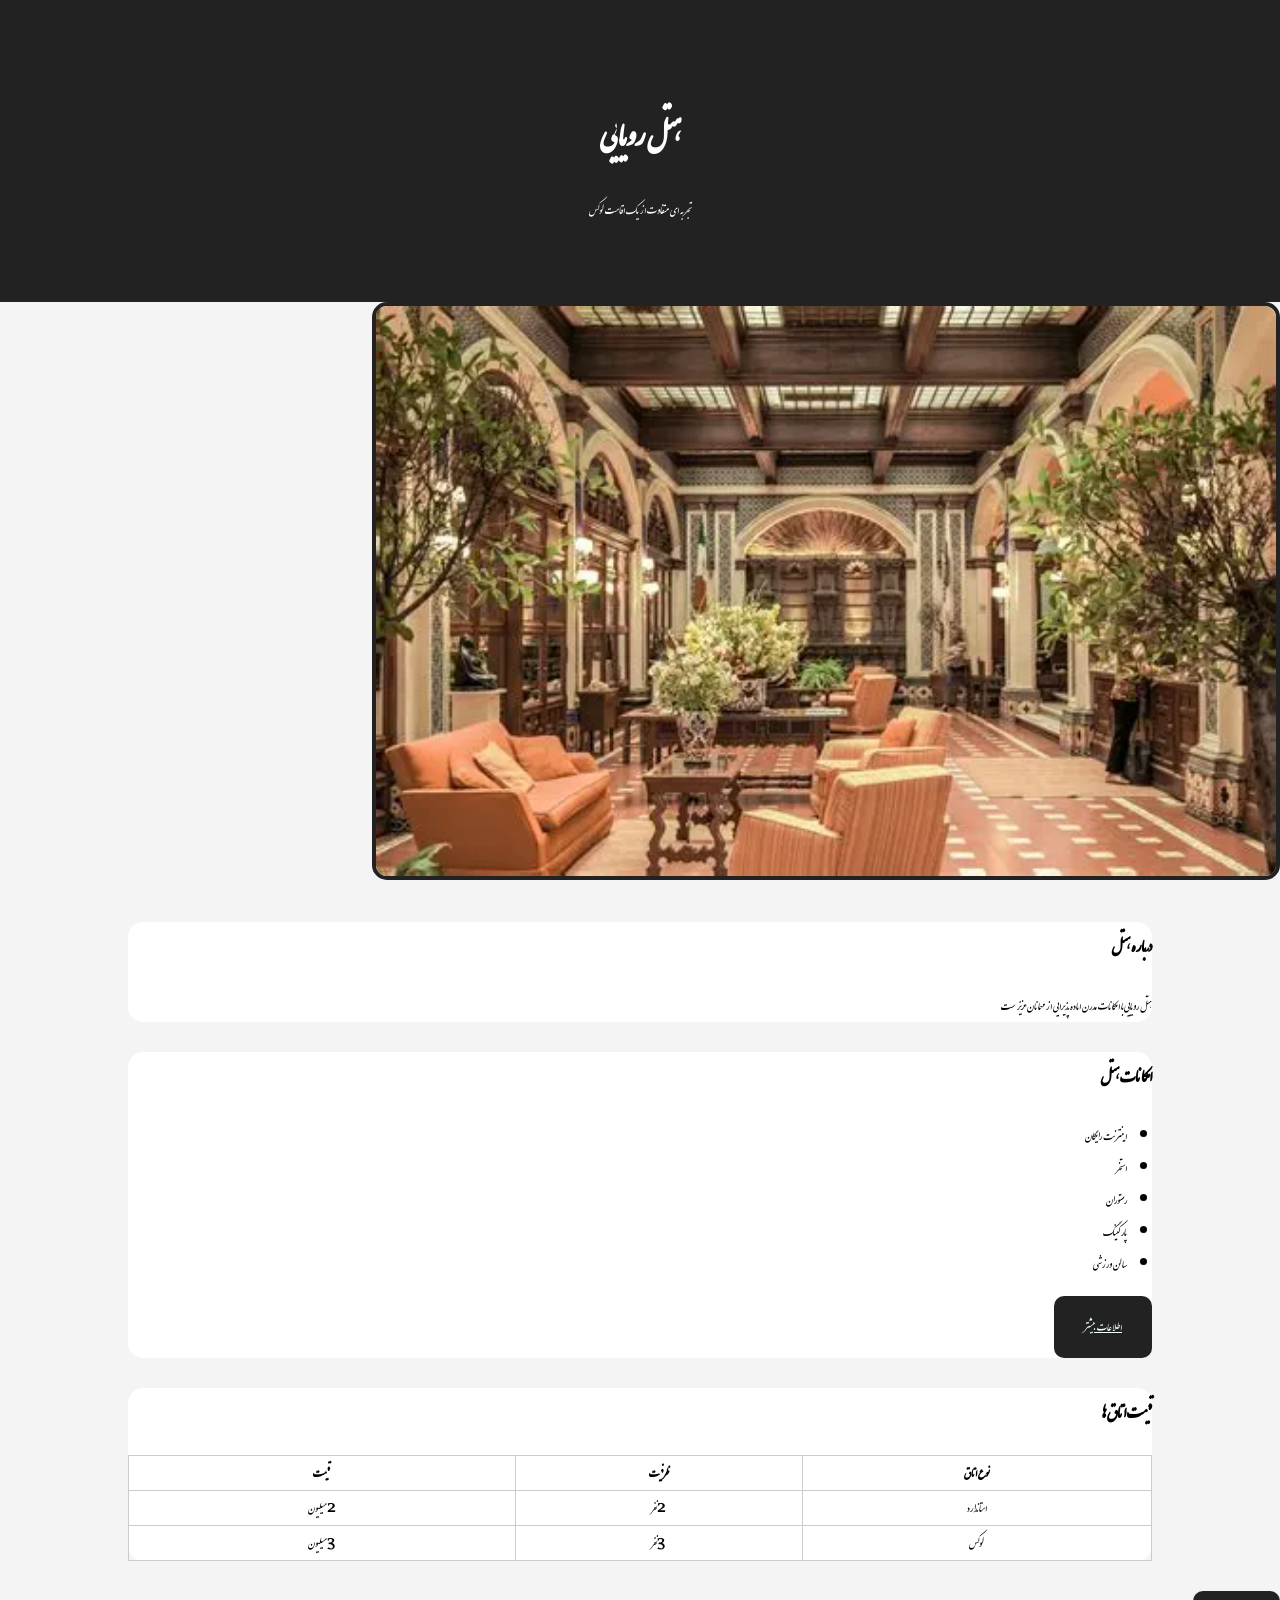
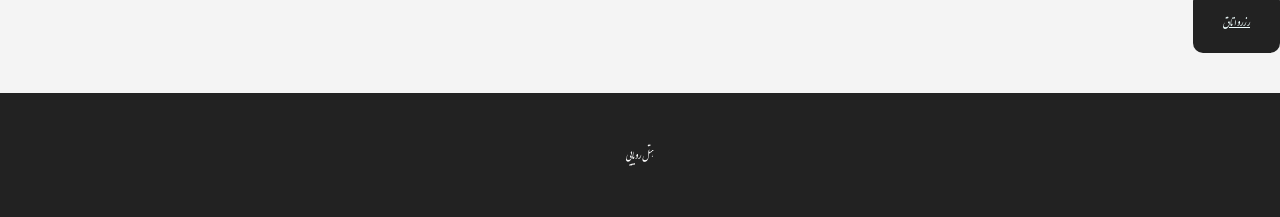
<file: index.html>
<!DOCTYPE html>
<html lang="fa" dir="rtl">
<head>
    <meta charset="UTF-8">
    <meta name="viewport" content="width=device-width, initial-scale=1.0">
    <link rel="stylesheet" href="style.css">
    <title>هتل رویایی</title>
</head>
<body>
    <header>
        <h1>هتل رویایی</h1>
        <p>تجربه ای متفاوت از یک اقامت لوکس</p>
    </header>
    <div>
        <img src="images/OIP (1).webp" alt="نمای هتل فوق لوکس">
    </div>

    <section class="se">

        <h2>درباره هتل</h2>

        <p>
            هتل رویایی با امکانات مدرن اماده پذیرایی از مهمانان عزیز ست
        </p>
    </section>
    <section class="se">
        <h2>امکانات هتل</h2>

        <ul>
            <li>اینترنت رایگان</li>
            <li>استخر</li>
            <li>رستوران</li>
            <li>پارکینگ</li>
            <li>سالن ورزشی</li>
        </ul>

        <a href="hotel.html" class="btn">اطلاعات بیشتر</a>
    </section>
    <div class="se">
        <h2>قیمت اتاق ها</h2>

        <table>
            <tr>
                <th>نوع اتاق</th>
                <th>ظرفیت</th>
                <th>قیمت</th>
            </tr>

            <tr>
                <td>استاندارد</td>
                <td>2نفر</td>
                <td>2میلیون</td>
            </tr>      
            <tr>        
                <td>لوکس</td>
                <td>3نفر</td>
                <td>3میلیون</td>
            </tr>  
        </table>
    </div>
    <a href="rezerv.html" class="btn">رزرو اتاق</a>

    <footer><p>هتل رویایی</p></footer>
</body>
</html>
</file>
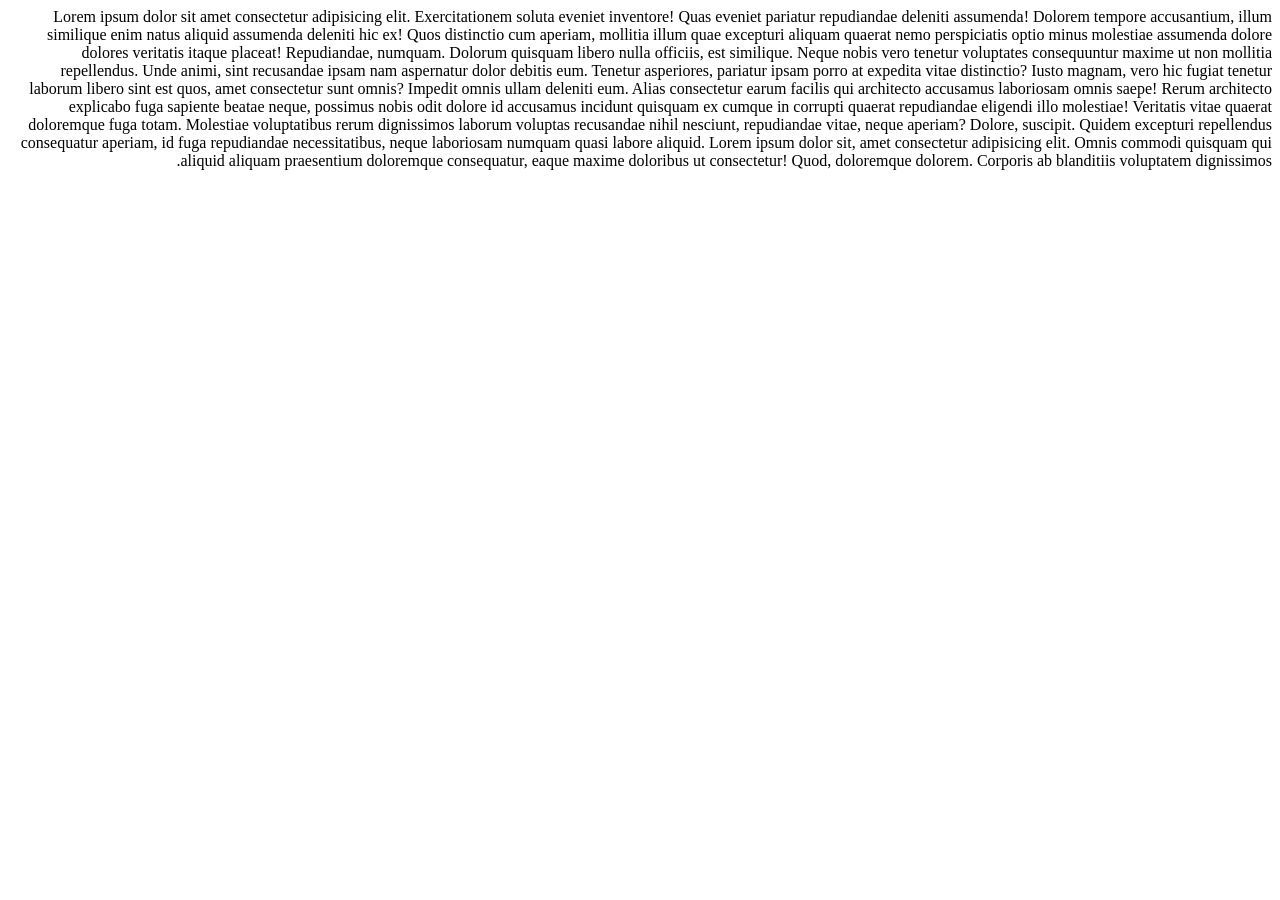
<file: hotel.html>
<!DOCTYPE html>
<html lang="fa" dir="rtl">
<head>
    <meta charset="UTF-8">
    <meta name="viewport" content="width=device-width, initial-scale=1.0">
    <title>هتل</title>
</head>
<body>
    <div>
        Lorem ipsum dolor sit amet consectetur adipisicing elit. Exercitationem soluta eveniet inventore! Quas eveniet pariatur repudiandae deleniti assumenda! Dolorem tempore accusantium, illum similique enim natus aliquid assumenda deleniti hic ex!
        Quos distinctio cum aperiam, mollitia illum quae excepturi aliquam quaerat nemo perspiciatis optio minus molestiae assumenda dolore dolores veritatis itaque placeat! Repudiandae, numquam. Dolorum quisquam libero nulla officiis, est similique.
        Neque nobis vero tenetur voluptates consequuntur maxime ut non mollitia repellendus. Unde animi, sint recusandae ipsam nam aspernatur dolor debitis eum. Tenetur asperiores, pariatur ipsam porro at expedita vitae distinctio?
        Iusto magnam, vero hic fugiat tenetur laborum libero sint est quos, amet consectetur sunt omnis? Impedit omnis ullam deleniti eum. Alias consectetur earum facilis qui architecto accusamus laboriosam omnis saepe!
        Rerum architecto explicabo fuga sapiente beatae neque, possimus nobis odit dolore id accusamus incidunt quisquam ex cumque in corrupti quaerat repudiandae eligendi illo molestiae! Veritatis vitae quaerat doloremque fuga totam.
        Molestiae voluptatibus rerum dignissimos laborum voluptas recusandae nihil nesciunt, repudiandae vitae, neque aperiam? Dolore, suscipit. Quidem excepturi repellendus consequatur aperiam, id fuga repudiandae necessitatibus, neque laboriosam numquam quasi labore aliquid.
        Lorem ipsum dolor sit, amet consectetur adipisicing elit. Omnis commodi quisquam qui aliquid aliquam praesentium doloremque consequatur, eaque maxime doloribus ut consectetur! Quod, doloremque dolorem. Corporis ab blanditiis voluptatem dignissimos.
    </div>
</body>
</html>
</file>
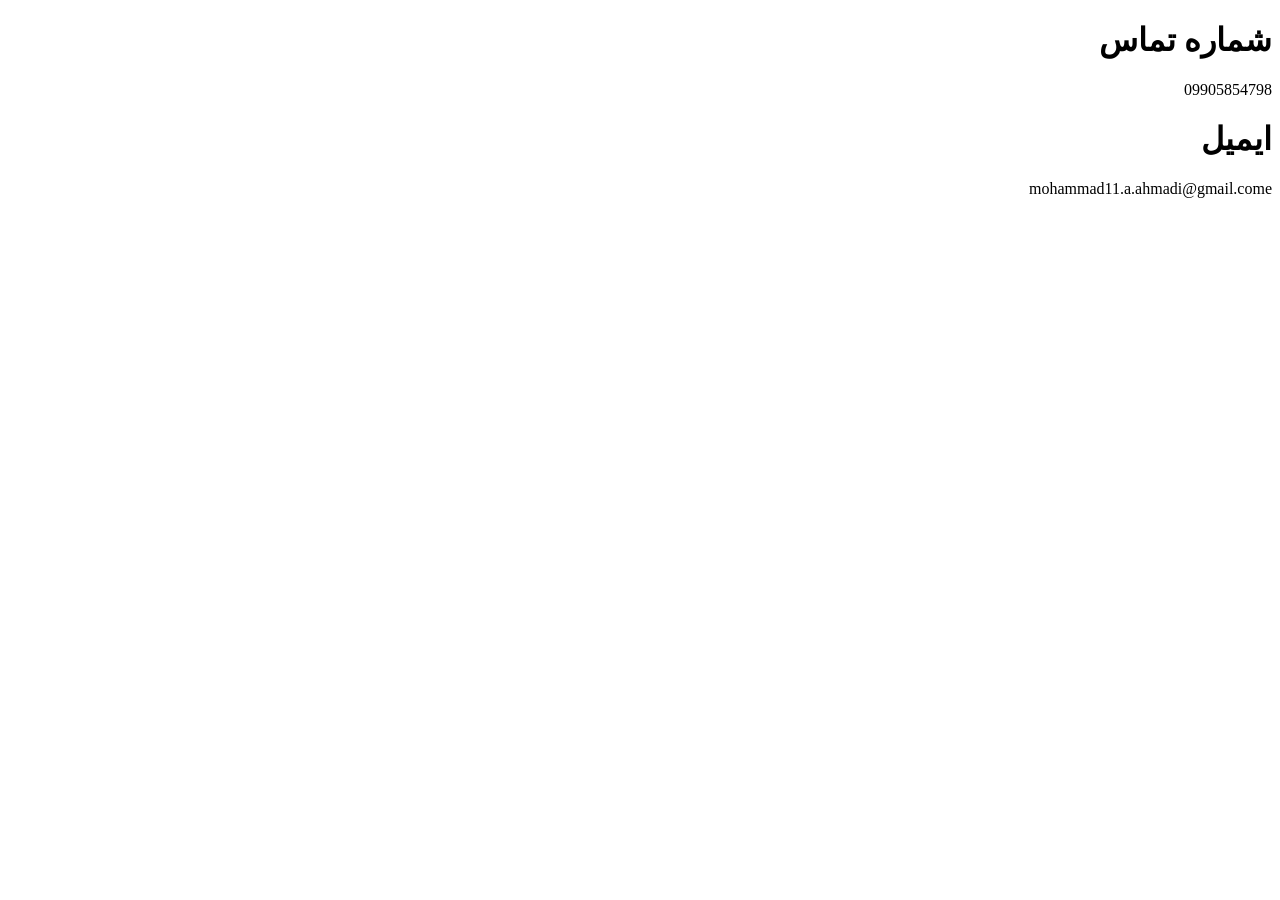
<file: rezerv.html>
<!DOCTYPE html>
<html lang="fa" dir="rtl">
<head>
    <meta charset="UTF-8">
    <meta name="viewport" content="width=device-width, initial-scale=1.0">
    <title>رزرو اتاق</title>
</head>
<body>
    <div>
        <h1>شماره تماس</h1>
        <span>09905854798</span>
        <br>
        <h1>ایمیل</h1>
        <span>mohammad11.a.ahmadi@gmail.come</span>
    </div>
</body>
</html>
</file>
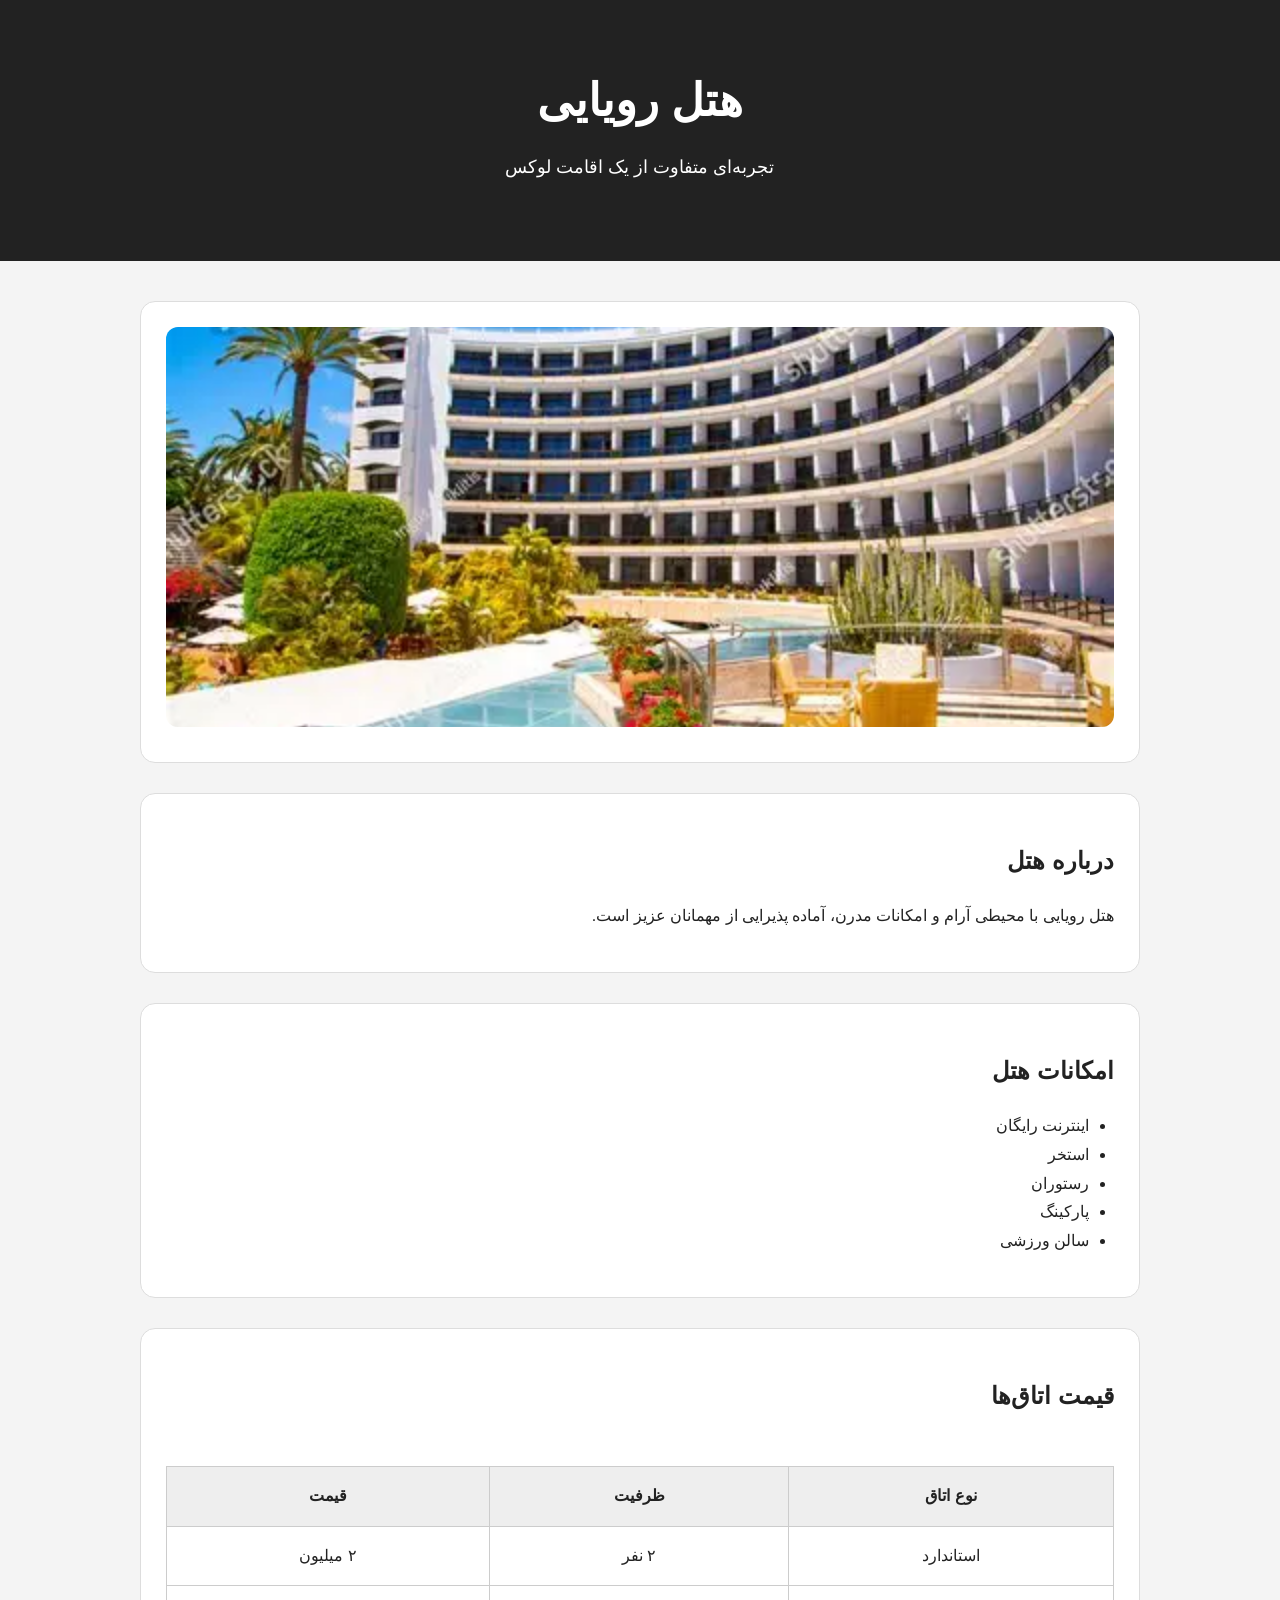
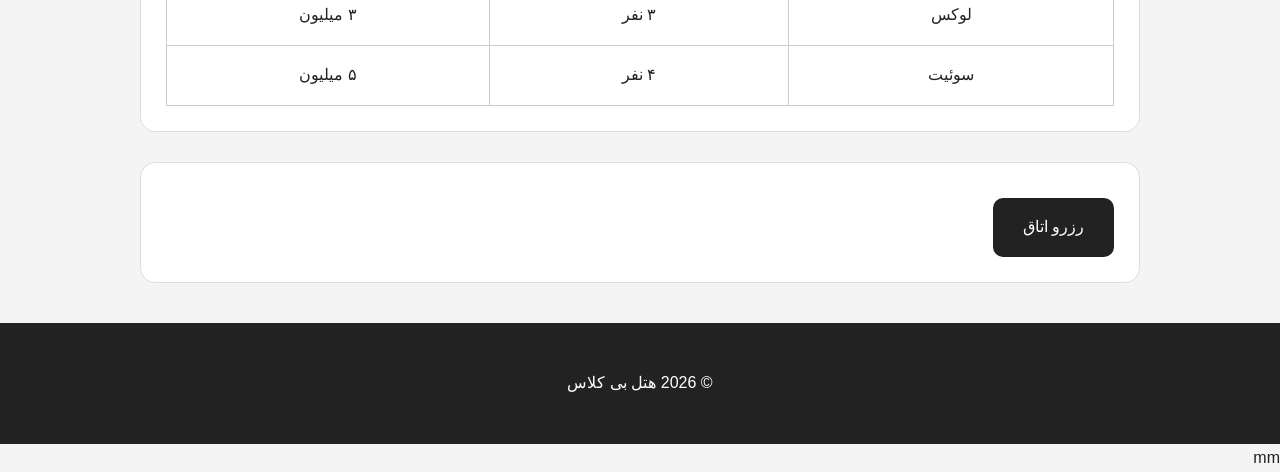
<file: chat-gtpt-progect/index-chat.html>
<!DOCTYPE html>
<html lang="fa" dir="rtl">

<head>

    <meta charset="UTF-8">

    <meta name="viewport" content="width=device-width, initial-scale=1.0">

    <title>هتل رویایی</title>

    <link rel="stylesheet" href="style-chat.css">

</head>

<body>

    <header>

        <h1>هتل رویایی</h1>

        <p>تجربه‌ای متفاوت از یک اقامت لوکس</p>

    </header>


    <main>

        <section>

            <img src="../images/OIP.webp" alt="نمای هتل رویایی">

        </section>


        <section>

            <h2>درباره هتل</h2>

            <p>
                هتل رویایی با محیطی آرام و امکانات مدرن،
                آماده پذیرایی از مهمانان عزیز است.
            </p>

        </section>


        <section>

            <h2>امکانات هتل</h2>

            <ul>

                <li>اینترنت رایگان</li>
                <li>استخر</li>
                <li>رستوران</li>
                <li>پارکینگ</li>
                <li>سالن ورزشی</li>

            </ul>

        </section>


        <section>

            <h2>قیمت اتاق‌ها</h2>

            <table>

                <tr>
                    <th>نوع اتاق</th>
                    <th>ظرفیت</th>
                    <th>قیمت</th>
                </tr>
<br>
                <tr>
                    <td>استاندارد</td>
                    <td>۲ نفر</td>
                    <td>۲ میلیون</td>
                </tr>

                <tr>
                    <td>لوکس</td>
                    <td>۳ نفر</td>
                    <td>۳ میلیون</td>
                </tr>

                <tr>
                    <td>سوئیت</td>
                    <td>۴ نفر</td>
                    <td>۵ میلیون</td>
                </tr>

            </table>

        </section>


        <section>

            <a href="#" class="btn">
                رزرو اتاق
            </a>

        </section>

    </main>


    <footer>

        <p>© 2026 هتل بی کلاس</p>

    </footer>
mm
</body>

</html>
</file>
<file: style.css>
@font-face {
    font-family: 'nastaligh';
    src: url(font/IranNastaliq.ttf) format('truetype');
}
body {
    background-color: #f4f4f4;
    font-family: 'nastaligh', tahoma;
    margin: 0;
}
header {
    text-align: center;
    background-color: #222;
    color: white;
    padding: 60px 20px;
}
img {
    width: 100%;
    max-width: 900px;
    border: 4px solid #222;
    border-radius: 15px;
}
.se {
    background-color: white;
    width: 80%;
    margin: 30px auto;
    border-radius: 15px;

}
h1{
    font-size: 45px;
    margin-bottom: 10px;
}
a {
    color: #222;
}
a:hover {
    color: blue;
}
a.btn {
    display: inline-block;
    background-color: #222;
    color: azure;
    padding: 15px 30px;
    border-radius: 10px;
}
a.btn:hover {
    color: #555;
}
table {
    width: 100%;
    border-collapse: collapse;
}
ul {
    padding-right: 25px;
}
td,th {
    border: 1px solid #ccc;
    text-align: center;
}
footer {
    text-align: center;
    padding: 30px;
    margin-top: 40px;
    background-color: #222;
    color: white;
}
</file>
<file: chat-gtpt-progect/style-chat.css>
* {
    box-sizing: border-box;
}

body {
    margin: 0;

    background-color: #f4f4f4;

    font-family: Arial, sans-serif;

    color: #222;

    line-height: 1.8;
}


header {
    background-color: #222;

    color: white;

    text-align: center;

    padding: 60px 20px;
}


header h1 {
    font-size: 45px;

    margin: 0;
}


header p {
    font-size: 18px;

    margin-top: 10px;
}


main {
    width: 90%;

    max-width: 1000px;

    margin: 40px auto;
}


section {
    background-color: white;

    padding: 25px;

    margin-bottom: 30px;

    border: 1px solid #ddd;

    border-radius: 15px;
}


section img {
    width: 100%;

    height: 400px;

    object-fit: cover;

    border-radius: 12px;
}


ul {
    padding-right: 25px;
}


table {
    width: 100%;

    border-collapse: collapse;
}


th,
td {
    border: 1px solid #ccc;

    padding: 15px;

    text-align: center;
}


th {
    background-color: #eee;
}


a {
    text-decoration: none;

    color: inherit;
}


.btn {
    display: inline-block;

    background-color: #222;

    color: white;

    padding: 15px 30px;

    border-radius: 10px;

    margin-top: 10px;
}


.btn:hover {
    background-color: #555;
}


footer {
    background-color: #222;

    color: white;

    text-align: center;

    padding: 30px;

    margin-top: 40px;
}
</file>
